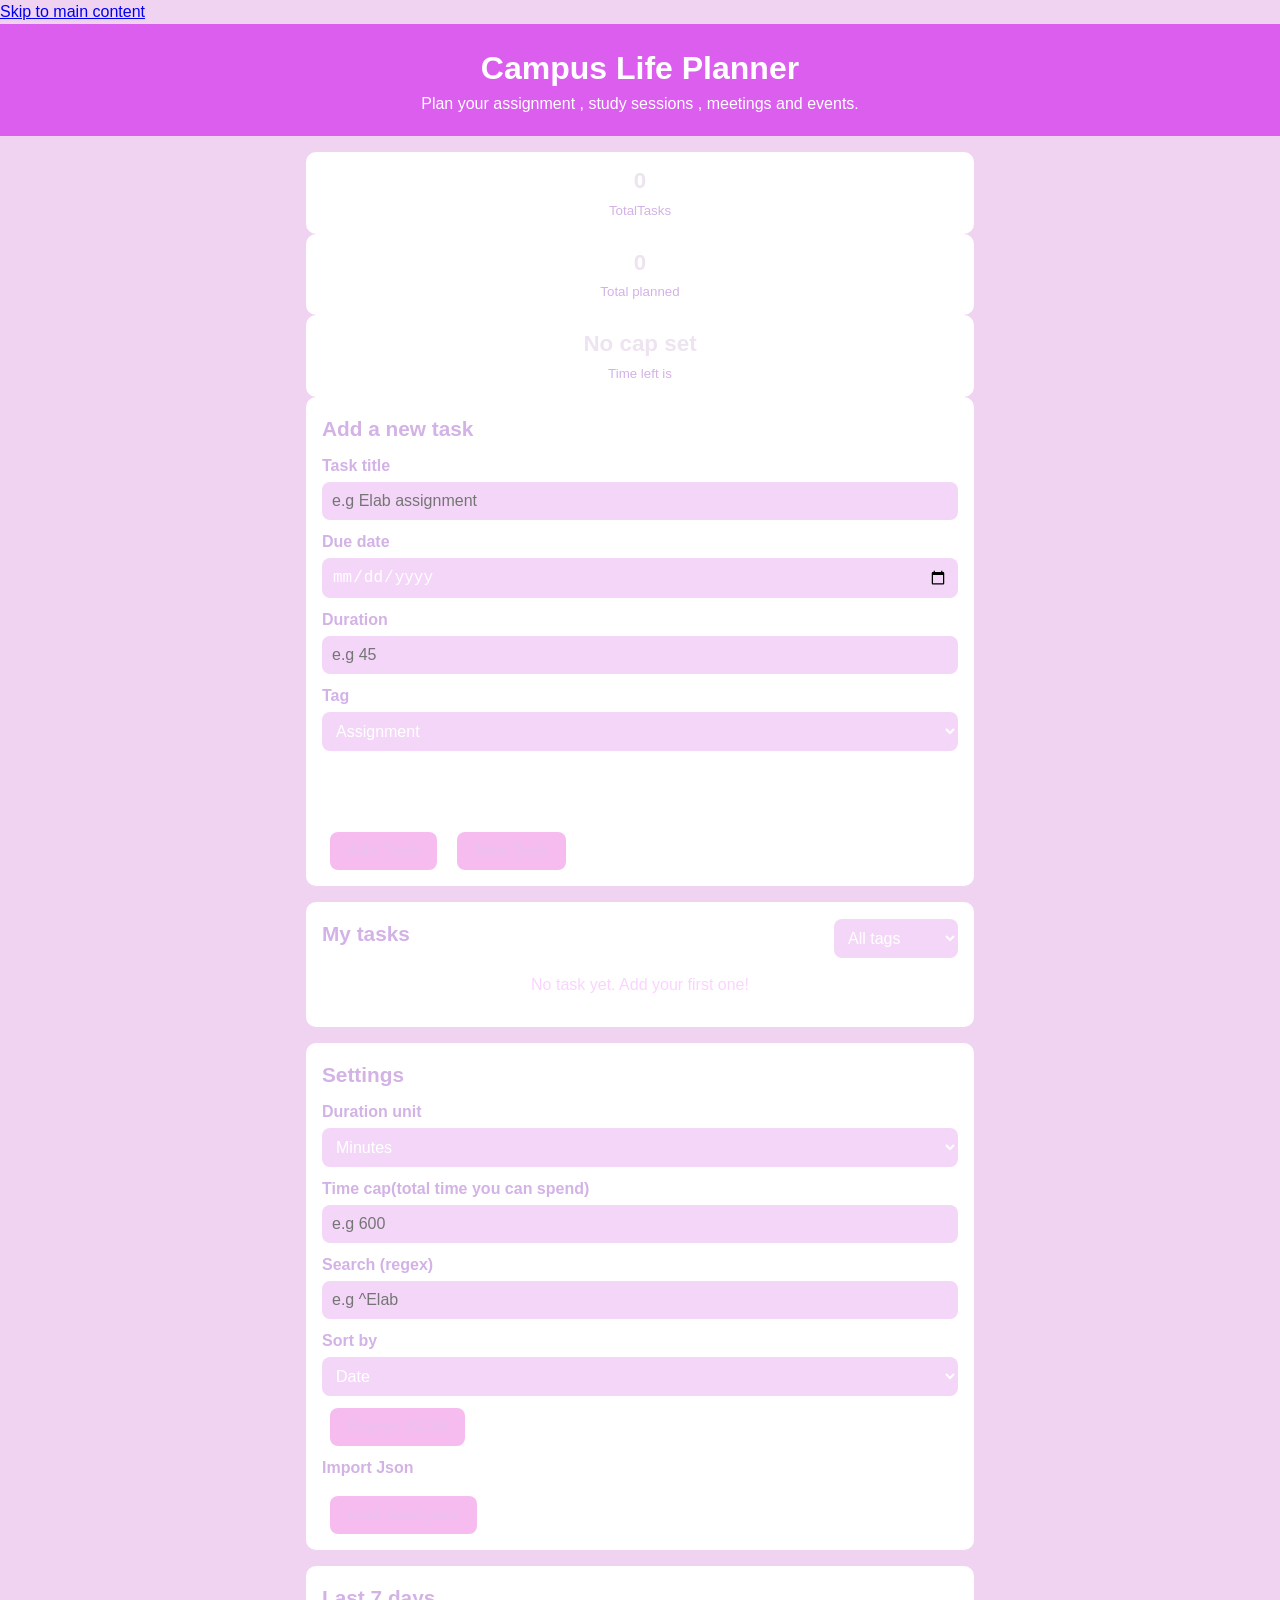
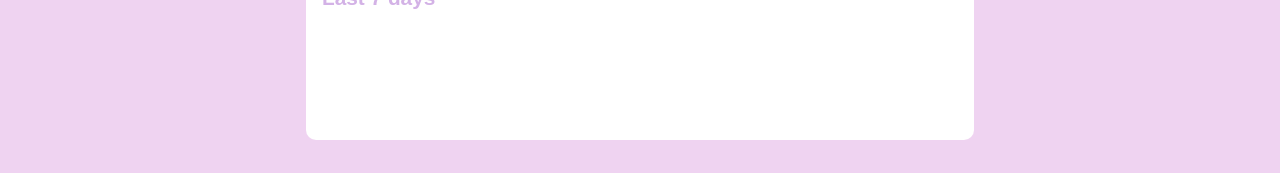
<file: index.html>
<!DOCTYPE html>
<html lang="en">
<head>
    <meta charset="UFT-8" />
    <meta name="viewport" content="width=device-width, initial-scale=1.0" />
    <title>CAMPUS LIFE PLANNER</title>
    <link rel="stylesheet" href="styles/style.css" />
</head>
<body>
    <a class="skip" href="#main">Skip to main content</a>

      <header>
        <h1>Campus Life Planner</h1>
        <p>Plan your assignment , study sessions , meetings and events.</p>
      </header>

      <main id="main">
        <section class="stats" aria-label="Summary">
            <div class="stat-box">
                <span id="totalTasks">0</span>
                <small>TotalTasks</small>
            </div>
            <div class="stat-box">
                <span id="sumDuration">0</span>
                <small>Total planned</small>
    
            </div>
            <div class="stat-box">
                <span id="timeLeft">No cap set </span>
                <small>Time left is </small>
            </div>
        </section>
        <section class="card">
            <h2>Add a new task</h2>
            <form id="taskForm" novalidate>
                <input type="hidden" id="editId" />


                <label for="title">Task title</label>
                <input type="text" id="title" placeholder="e.g Elab assignment" required />
                 

                <label for="dueDate">Due date</label>
                <input type="date" id="dueDate" required />


                <label for="duration">Duration</label>
                <input type="number" id="duration" min="0" placeholder="e.g 45" required />


                <label for="tag">Tag</label>
                <select id="tag">
                    <option value="Assignment">Assignment</option>
                    <option value="Study">Study</option>
                    <option value="Meeting">Meeting</option>
                    <option value="Event">Event</option>
                </select>

                <input type="hidden" id=" editId" />

            
                 <p class="error" id="titleError"></p>
                 <p class="error" id="dateError"></p>
                 <p class="error" id="durationError"></p>
                 <p class="error" id="tagError"></p>


                <button type=" submit" id="SaveBtn">Add Task</button>
                <button type=" button" id="'newTask">New Task</button>
                 <button type="button" id="CancelEdit" hidden>Cancel</button>
                 <p id="formStatus" role="status" aria-live="polite"></p>

            </form>
        </section>

        <section class="card">
            <div class="list-header">
                <h2>My tasks</h2>
                <select id=" ">
                    <option value="All">All tags</option>
                    <option value="Assignment">Assignment</option>
                    <option value="Study">Study</option>
                    <option value="Meeting">Meeting</option>
                    <option value="Event">Event</option>
                </select>
            </div>
            <ul id="taskList"></ul>
            <p id="emptyMessage">No task yet. Add your first one!</p>
        </section>
        <section class="card">
            <h2>Settings</h2>


            <label for="'unit">Duration unit</label>
            <select id ="unit">
                <option value="minutes">Minutes</option>
                <option value="hours">Hours</option>
            </select>
           

            <label for="cap">Time cap(total time you can spend)</label>
            <input type="number" id="cap" min="0" step="any" placeholder="e.g 600" />
            <p id="capStatus" role="status" aria-live="polite"></p>

            <label for "search">Search (regex)</label>
            <input type=" text" id="search" placeholder="e.g ^Elab " />

            
            <p id="searchStatus" role="status"  aria-live="polite"></p>

            <label for="sortKey">Sort by</label>
            <select id=" sortKey">
                <option value="date">Date</option>
                <option value="title">Title</option>
                <option value="duration">Duration</option>
            </select>
            <button type="button" id="exportBtn">Export JSON</button>
            <label for="importFile">Import Json</label>
            <imput type="file" id="importFile" accept="application/json" />
            <button type="button" id="loadseed">load seed.json</button>
            <p id="settingsStatus" role="status" aria-live="polite"></p>
        </section>

        <section class="card">
            <h2>Last 7 days</h2>
            <div id="chart" style="display:flex; align-items:flex-end; gap: 6px; height:100px;"></div>
        </section>
      </main>

      <script type="module" src="scripts/main.js"></script>
</body>
</html>
</file>
<file: styles/style.css>
*{ box-sizing: border-box; margin : 0; padding: 0; }
body{ font-family : Arial, sans-serif; background : #efd3f1; color: #d3b2e6; line-height: 1.5; }
header{ background: #dc5eef; color: white; text-align: center; padding: 20px 16px; }

main{ max-width: 700px; margin: 0 auto ; padding : 16px; }


.stat-box {
  flex:1;
  background: white;
  border-radius: 10px;
  padding: 12px;
  text-align: center;

}
.stat-box span  { display : block; font-size: 1.4rem; font-weight: bold; color : #eee3f0;  }

.card { display: block; background : white; border-radius: 10px; padding: 16px; margin-bottom: 16px;  }

h2{ margin-bottom: 10px; font-size: 1.3rem; }


label { display: block; margin: 10px 0 4px; font-weight: bold; }


input, select{ 
  width: 100%;
  padding: 10px;
  background: #f4d7f8;
  color:white;
  border:none;
  border-radius: 8px;
  font-size: 1rem;

}


.list-header { display : flex; justify-content: space-between; align-items: center; }
.list-header select { width: auto ;  }
ul { list-style: none;}
li { padding : 10px 0; border-bottom : 1px solid #eee; }
#emptyMessage { text-align: center; color: #fad4ff; padding: 14px 0; }

@media (max-width:480px){
  .stats { flex-direction: column; }


}
/*=========================================
  BUTTONS AND ERROR MESSAGES
  ========================================= */


/* Base style shared by evey button on the page */

button {
  margin: 12px 8px 00;
  padding: 10px 18px;
  background:#f6bcef;
  color : #ecc1f0;
  border: none;
  border-radius: 8px;
  font-size: 1rem;
  font-weight: bold;
  cursor: pointer;

}
/* Lighter pink when the mouse is over a button */
button:hover { background: #f8f7f9; }
/* Dark outline when a button is reached with the Tab key (keyboard users) */
button:focus-visible { outline: 3px solid #d0c9d0; outline-offset: 2px; }


#newTask, #cancelEdit {
  background: #b5aeb6;
}
#newTask:hover, #cancelEdit:hover { background: #dfbce8; }


[hidden] { display: none !important; }

.error { color:#f6bcef; font-size: 0.9rem; min-height: 1.2em; }
#formStatus { margin-top : 8 px; color: #f9caf8; }
</file>
